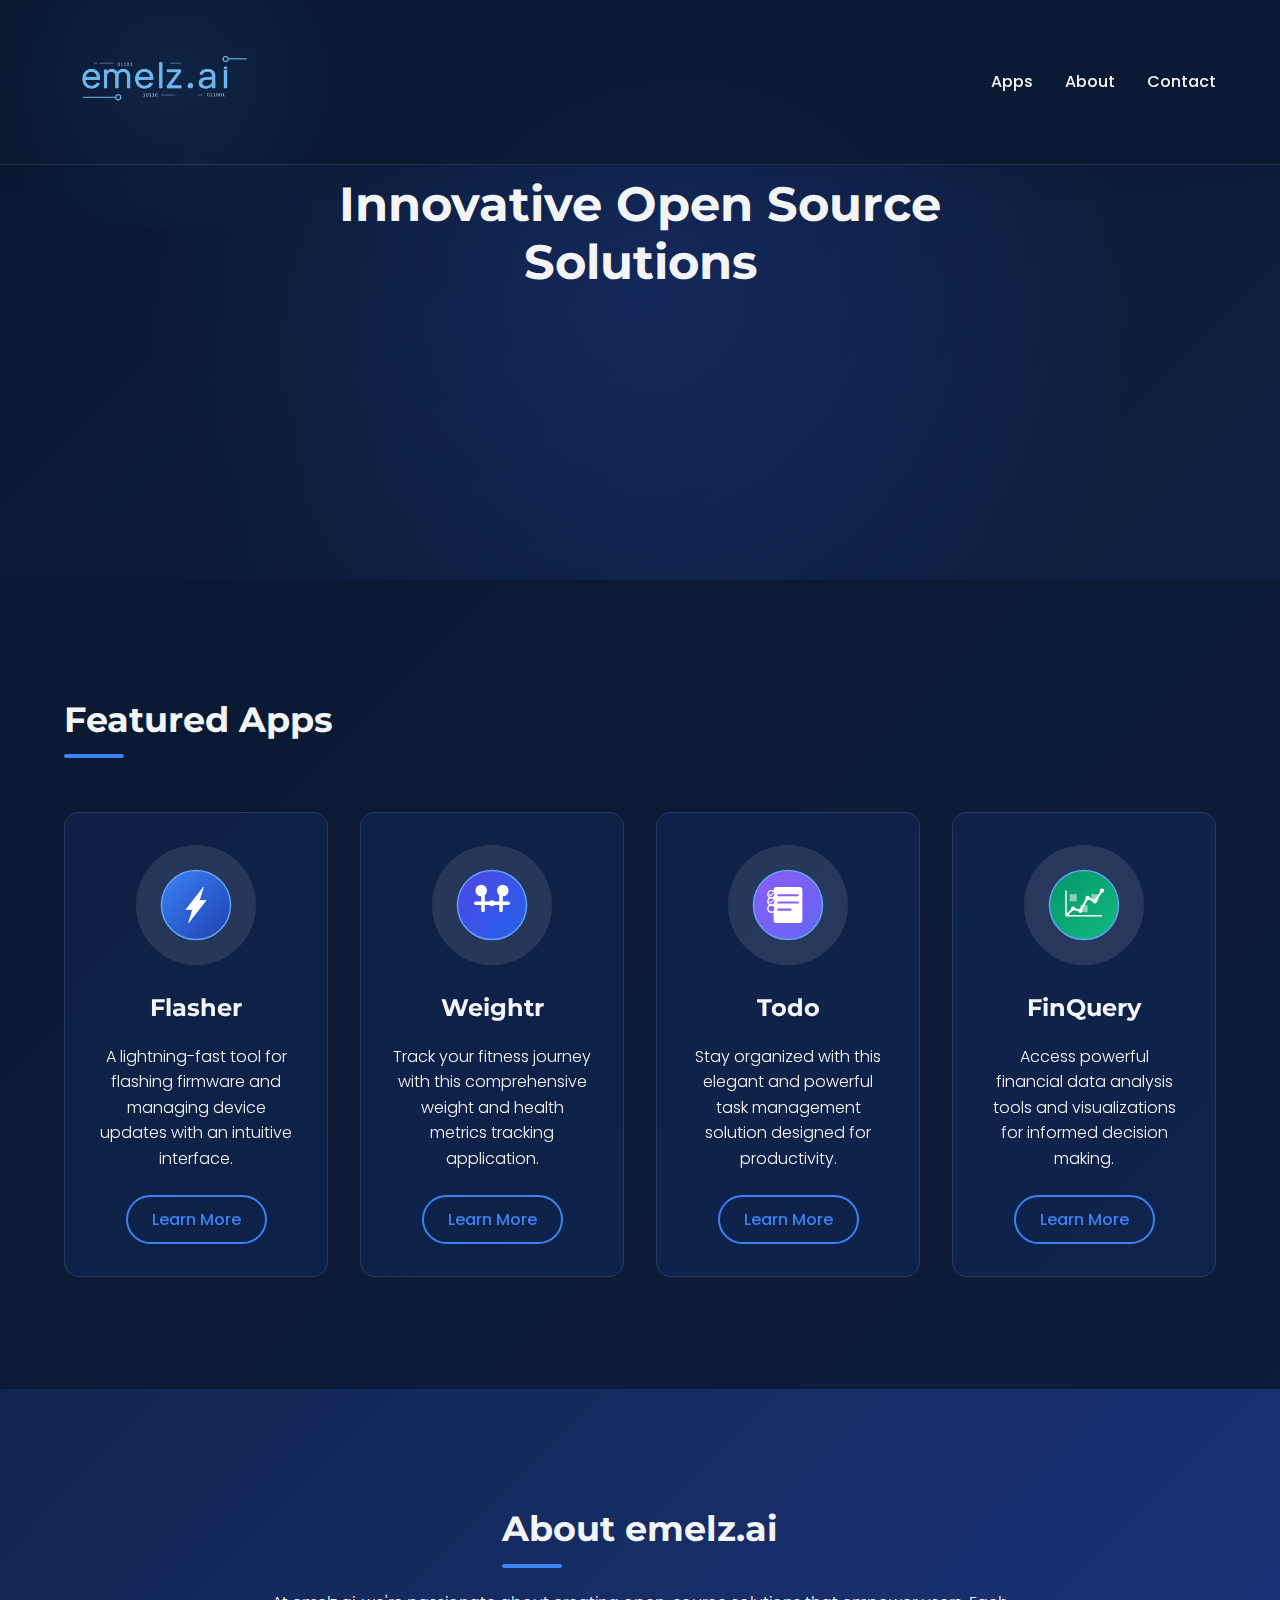
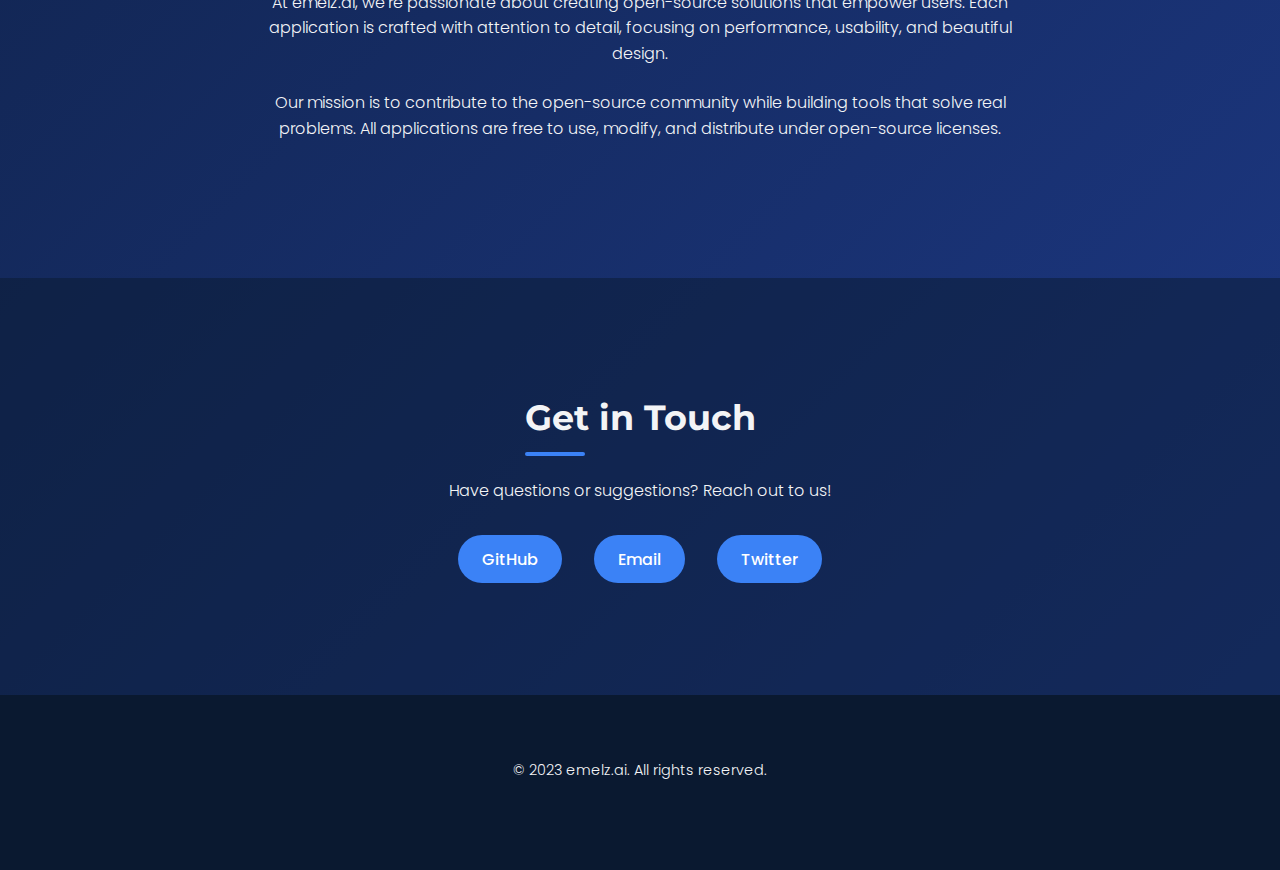
<file: sites/emelz.ai/index.html>
<!DOCTYPE html>
<html lang="en">
<head>
    <meta charset="UTF-8">
    <meta name="viewport" content="width=device-width, initial-scale=1.0">
    <title>emelz.ai | Innovative Open Source Apps</title>
    <link rel="stylesheet" href="styles.css">
    <link rel="preconnect" href="https://fonts.googleapis.com">
    <link rel="preconnect" href="https://fonts.gstatic.com" crossorigin>
    <link href="https://fonts.googleapis.com/css2?family=Montserrat:wght@300;400;600;700&family=Poppins:wght@300;400;500;700&display=swap" rel="stylesheet">
</head>
<body>
    <div class="header-container">
        <header>
            <div class="logo-container">
                <img src="images/logo2.png" alt="emelz.ai" class="logo">
            </div>
            <nav>
                <ul>
                    <li><a href="#apps">Apps</a></li>
                    <li><a href="#about">About</a></li>
                    <li><a href="#contact">Contact</a></li>
                </ul>
            </nav>
        </header>
    </div>

    <section class="hero">
        <div class="container">
            <h1>Innovative Open Source Solutions</h1>
            <p>Discover a collection of powerful, open-source applications designed to enhance productivity and simplify your workflow.</p>
            <a href="#apps" class="cta-button">Explore Apps</a>
        </div>
    </section>

    <section id="apps" class="apps">
        <div class="container">
            <h2>Featured Apps</h2>
            <div class="app-grid">
                <div class="app-card">
                    <div class="app-icon">
                        <img src="images/flasher.svg" alt="Flasher App">
                    </div>
                    <h3>Flasher</h3>
                    <p>A lightning-fast tool for flashing firmware and managing device updates with an intuitive interface.</p>
                    <a href="#" class="app-button">Learn More</a>
                </div>
                
                <div class="app-card">
                    <div class="app-icon">
                        <img src="images/weightr.svg" alt="Weightr App">
                    </div>
                    <h3>Weightr</h3>
                    <p>Track your fitness journey with this comprehensive weight and health metrics tracking application.</p>
                    <a href="#" class="app-button">Learn More</a>
                </div>
                
                <div class="app-card">
                    <div class="app-icon">
                        <img src="images/todo.svg" alt="Todo App">
                    </div>
                    <h3>Todo</h3>
                    <p>Stay organized with this elegant and powerful task management solution designed for productivity.</p>
                    <a href="#" class="app-button">Learn More</a>
                </div>
                
                <div class="app-card">
                    <div class="app-icon">
                        <img src="images/finquery.svg" alt="FinQuery App">
                    </div>
                    <h3>FinQuery</h3>
                    <p>Access powerful financial data analysis tools and visualizations for informed decision making.</p>
                    <a href="#" class="app-button">Learn More</a>
                </div>
            </div>
        </div>
    </section>

    <section id="about" class="about">
        <div class="container">
            <h2>About emelz.ai</h2>
            <p>At emelz.ai, we're passionate about creating open-source solutions that empower users. Each application is crafted with attention to detail, focusing on performance, usability, and beautiful design.</p>
            <p>Our mission is to contribute to the open-source community while building tools that solve real problems. All applications are free to use, modify, and distribute under open-source licenses.</p>
        </div>
    </section>

    <section id="contact" class="contact">
        <div class="container">
            <h2>Get in Touch</h2>
            <p>Have questions or suggestions? Reach out to us!</p>
            <div class="contact-links">
                <a href="https://github.com/emelz" class="contact-link">GitHub</a>
                <a href="mailto:contact@emelz.ai" class="contact-link">Email</a>
                <a href="https://twitter.com/emelz_ai" class="contact-link">Twitter</a>
            </div>
        </div>
    </section>

    <footer>
        <div class="container">
            <p>&copy; 2023 emelz.ai. All rights reserved.</p>
        </div>
    </footer>

    <script src="script.js"></script>
</body>
</html>
</file>
<file: sites/emelz.ai/styles.css>
/* Base styles */
:root {
    --primary-color: #0a1930;
    --secondary-color: #1e3a8a;
    --accent-color: #3b82f6;
    --hover-color: #60a5fa;
    --text-light: #f3f4f6;
    --text-dark: #1f2937;
    --card-bg: rgba(30, 58, 138, 0.2);
}

* {
    margin: 0;
    padding: 0;
    box-sizing: border-box;
}

body {
    font-family: 'Poppins', sans-serif;
    background: linear-gradient(135deg, var(--primary-color) 0%, var(--secondary-color) 100%);
    color: var(--text-light);
    line-height: 1.6;
    min-height: 100vh;
}

.container {
    width: 90%;
    max-width: 1200px;
    margin: 0 auto;
    padding: 2rem 0;
}

/* Typography */
h1, h2, h3 {
    font-family: 'Montserrat', sans-serif;
    font-weight: 700;
    margin-bottom: 1.5rem;
}

h1 {
    font-size: 3rem;
    line-height: 1.2;
}

h2 {
    font-size: 2.2rem;
    margin-bottom: 2rem;
    position: relative;
    display: inline-block;
}

h2::after {
    content: '';
    position: absolute;
    bottom: -10px;
    left: 0;
    width: 60px;
    height: 4px;
    background: var(--accent-color);
    border-radius: 2px;
}

p {
    margin-bottom: 1.5rem;
    font-weight: 300;
}

a {
    text-decoration: none;
    color: var(--text-light);
    transition: color 0.3s ease;
}

/* Header */
.header-container {
    background: rgba(10, 25, 48, 0.8);
    backdrop-filter: blur(10px);
    box-shadow: 0 4px 30px rgba(0, 0, 0, 0.1);
    border-bottom: 1px solid rgba(255, 255, 255, 0.1);
    position: fixed;
    width: 100%;
    top: 0;
    left: 0;
    z-index: 1000;
    transition: all 0.3s ease;
}

.header-container.scrolled {
    background: rgba(10, 25, 48, 0.95);
    box-shadow: 0 4px 20px rgba(0, 0, 0, 0.2);
    padding: 0.2rem 0;
}

header {
    padding: 0.5rem 0;
    display: flex;
    justify-content: space-between;
    align-items: center;
    max-width: 1200px;
    margin: 0 auto;
    width: 90%;
    position: relative;
    z-index: 10;
    transition: padding 0.3s ease;
}

.logo-container {
    max-width: 220px;
    display: flex;
    align-items: center;
    background: transparent;
    padding: 0.5rem 0;
    border-radius: 12px;
    transition: transform 0.3s ease, box-shadow 0.3s ease, max-width 0.3s ease;
    position: relative;
    overflow: visible;
}

.logo-container::before {
    content: '';
    position: absolute;
    top: -50%;
    left: -50%;
    width: 200%;
    height: 200%;
    background: radial-gradient(
        circle at center,
        rgba(59, 130, 246, 0.1) 0%,
        rgba(59, 130, 246, 0) 70%
    );
    animation: pulse 6s ease-in-out infinite;
    z-index: -1;
}

.logo-container:hover {
    transform: translateY(-3px);
}

.logo-container:hover::before {
    animation: pulse 3s ease-in-out infinite;
}

.logo {
    width: 90%;
    height: auto;
    transition: all 0.5s ease;
}

.logo.scrolled {
    transform: scale(0.95);
}

.logo-container:hover .logo {
    filter: brightness(1.1);
}

@keyframes pulse {
    0% {
        opacity: 0.3;
        transform: scale(0.95);
    }
    50% {
        opacity: 0.6;
        transform: scale(1.05);
    }
    100% {
        opacity: 0.3;
        transform: scale(0.95);
    }
}

nav ul {
    display: flex;
    list-style: none;
}

nav ul li {
    margin-left: 2rem;
}

nav ul li a {
    font-weight: 500;
    position: relative;
}

nav ul li a::after {
    content: '';
    position: absolute;
    bottom: -5px;
    left: 0;
    width: 0;
    height: 2px;
    background: var(--accent-color);
    transition: width 0.3s ease;
}

nav ul li a:hover, nav ul li a.active {
    color: var(--hover-color);
}

nav ul li a:hover::after, nav ul li a.active::after {
    width: 100%;
}

/* Hero Section */
.hero {
    padding: 9rem 0 5rem;
    text-align: center;
    background-position: center;
    background-size: cover;
    position: relative;
    overflow: hidden;
}

.hero::before {
    content: '';
    position: absolute;
    top: 0;
    left: 0;
    width: 100%;
    height: 100%;
    background: radial-gradient(circle at center, rgba(30, 58, 138, 0.3) 0%, rgba(10, 25, 48, 0.6) 70%);
    z-index: -1;
}

.hero h1 {
    margin-bottom: 1.5rem;
    max-width: 800px;
    margin-left: auto;
    margin-right: auto;
    animation: fadeInDown 1s ease-out;
}

.hero p {
    font-size: 1.2rem;
    max-width: 600px;
    margin-left: auto;
    margin-right: auto;
    margin-bottom: 2.5rem;
    animation: fadeInUp 1s ease-out 0.3s forwards;
    opacity: 0;
}

.cta-button {
    display: inline-block;
    background-color: var(--accent-color);
    color: white;
    padding: 0.8rem 2rem;
    border-radius: 30px;
    font-weight: 600;
    letter-spacing: 0.5px;
    box-shadow: 0 4px 15px rgba(59, 130, 246, 0.4);
    transition: all 0.3s ease;
    animation: fadeInUp 1s ease-out 0.6s forwards;
    opacity: 0;
}

.cta-button:hover {
    background-color: var(--hover-color);
    transform: translateY(-3px);
    box-shadow: 0 6px 20px rgba(59, 130, 246, 0.5);
}

/* Apps Section */
.apps {
    padding: 5rem 0;
    background: rgba(10, 25, 48, 0.8);
}

.app-grid {
    display: grid;
    grid-template-columns: repeat(auto-fit, minmax(250px, 1fr));
    gap: 2rem;
    margin-top: 2rem;
}

.app-card {
    background: var(--card-bg);
    border-radius: 15px;
    padding: 2rem;
    display: flex;
    flex-direction: column;
    align-items: center;
    text-align: center;
    transition: transform 0.3s ease, box-shadow 0.3s ease;
    backdrop-filter: blur(5px);
    border: 1px solid rgba(255, 255, 255, 0.1);
}

.app-card:hover {
    transform: translateY(-10px);
    box-shadow: 0 15px 30px rgba(0, 0, 0, 0.3);
}

.app-icon {
    width: 120px;
    height: 120px;
    margin-bottom: 1.5rem;
    background: rgba(255, 255, 255, 0.1);
    border-radius: 50%;
    padding: 1.5rem;
    display: flex;
    align-items: center;
    justify-content: center;
    transition: transform 0.3s ease;
}

.app-card:hover .app-icon {
    transform: scale(1.1);
}

.app-icon img {
    width: 100%;
    height: auto;
}

.app-card h3 {
    margin-bottom: 1rem;
    font-size: 1.5rem;
}

.app-card p {
    margin-bottom: 1.5rem;
    flex-grow: 1;
}

.app-button {
    background-color: transparent;
    border: 2px solid var(--accent-color);
    color: var(--accent-color);
    padding: 0.6rem 1.5rem;
    border-radius: 25px;
    font-weight: 500;
    transition: all 0.3s ease;
}

.app-button:hover {
    background-color: var(--accent-color);
    color: white;
}

/* Animation classes */
.fade-in {
    opacity: 0;
    transform: translateY(30px);
    transition: opacity 0.6s ease-out, transform 0.6s ease-out;
}

.fade-in.visible {
    opacity: 1;
    transform: translateY(0);
}

/* About Section */
.about {
    padding: 5rem 0;
    text-align: center;
}

.about p {
    max-width: 800px;
    margin-left: auto;
    margin-right: auto;
}

/* Contact Section */
.contact {
    padding: 5rem 0;
    text-align: center;
    background: rgba(10, 25, 48, 0.5);
}

.contact-links {
    display: flex;
    justify-content: center;
    gap: 2rem;
    margin-top: 2rem;
}

.contact-link {
    background-color: var(--accent-color);
    color: white;
    padding: 0.7rem 1.5rem;
    border-radius: 25px;
    font-weight: 500;
    transition: all 0.3s ease;
}

.contact-link:hover {
    background-color: var(--hover-color);
    transform: translateY(-3px);
}

/* Footer */
footer {
    background: var(--primary-color);
    padding: 2rem 0;
    text-align: center;
    font-size: 0.9rem;
}

/* Animations */
@keyframes fadeInDown {
    from {
        opacity: 0;
        transform: translateY(-30px);
    }
    to {
        opacity: 1;
        transform: translateY(0);
    }
}

@keyframes fadeInUp {
    from {
        opacity: 0;
        transform: translateY(30px);
    }
    to {
        opacity: 1;
        transform: translateY(0);
    }
}

/* Responsive styles */
@media (max-width: 768px) {
    h1 {
        font-size: 2.2rem;
    }
    
    h2 {
        font-size: 1.8rem;
    }
    
    header {
        flex-direction: column;
    }
    
    nav ul {
        margin-top: 1.5rem;
    }
    
    nav ul li {
        margin-left: 1rem;
        margin-right: 1rem;
    }
    
    .app-grid {
        grid-template-columns: repeat(auto-fit, minmax(220px, 1fr));
    }
    
    .contact-links {
        flex-direction: column;
        gap: 1rem;
        align-items: center;
    }
}
</file>
